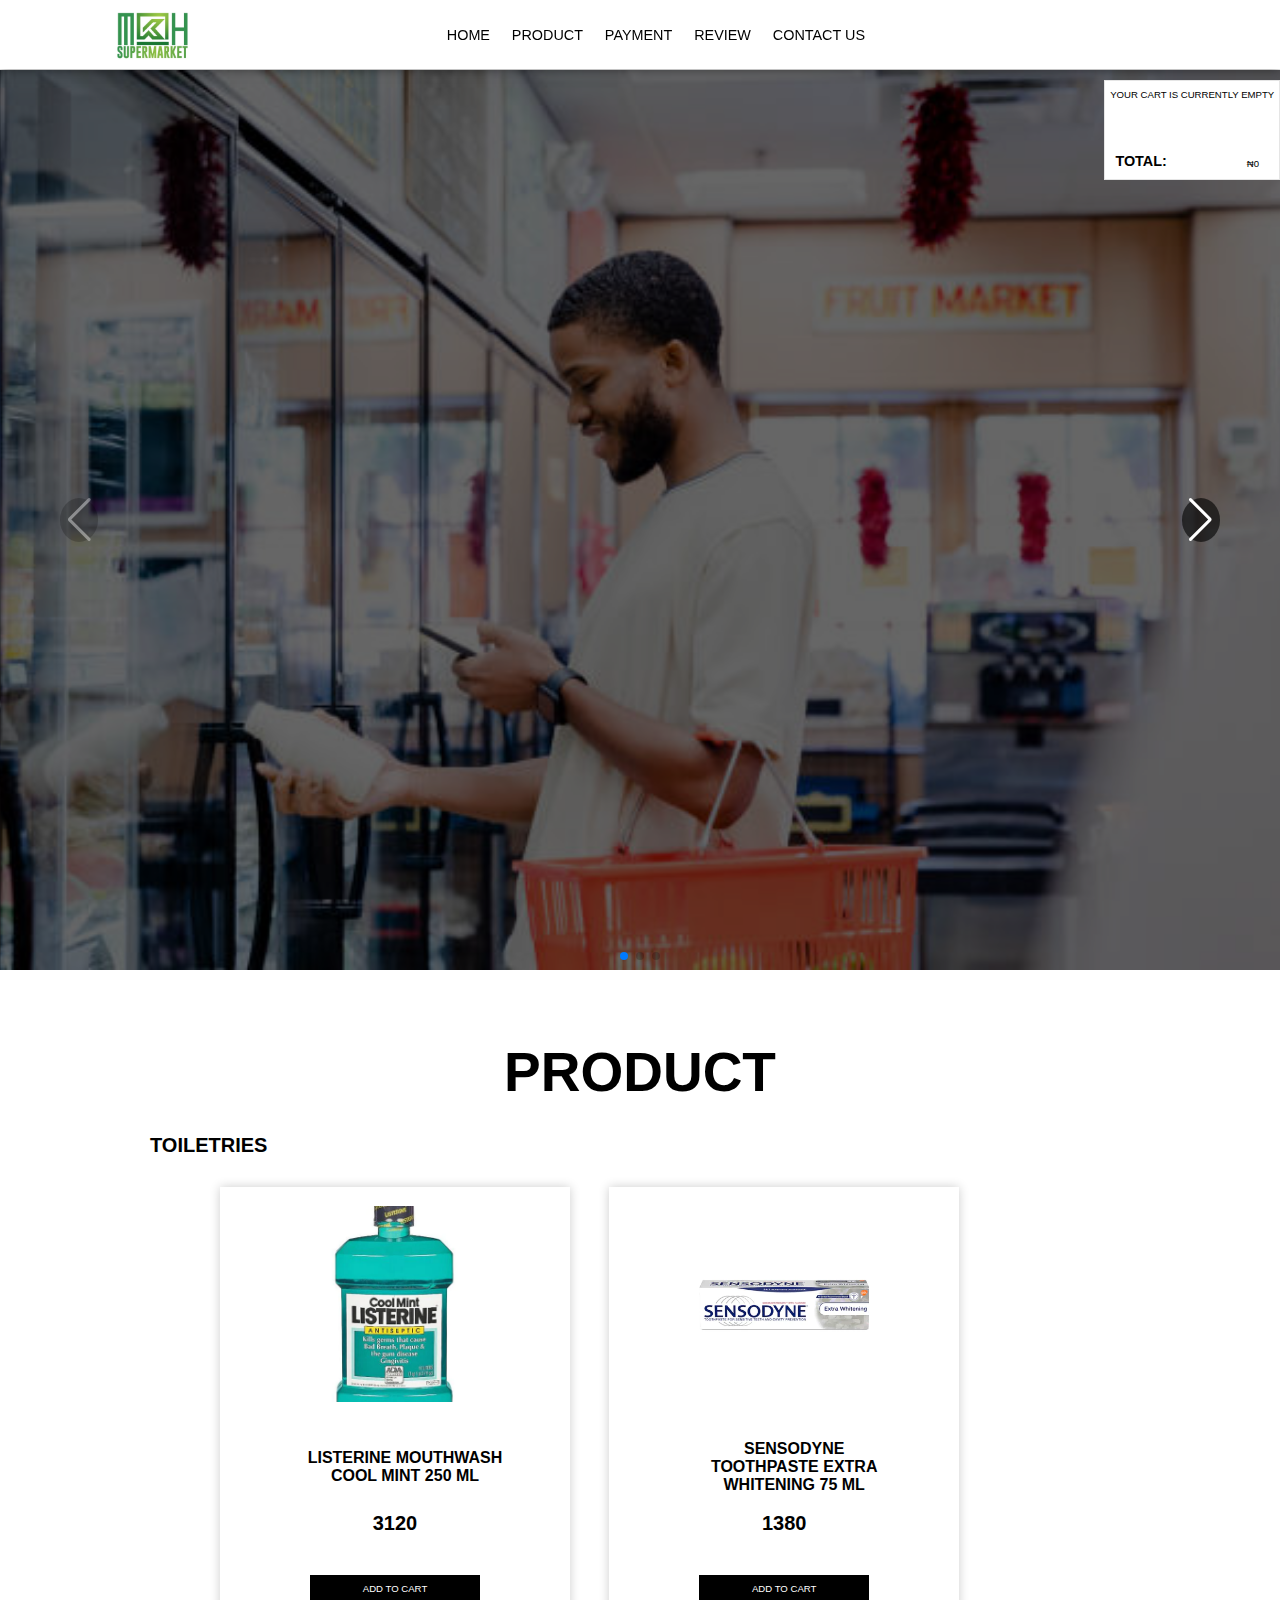
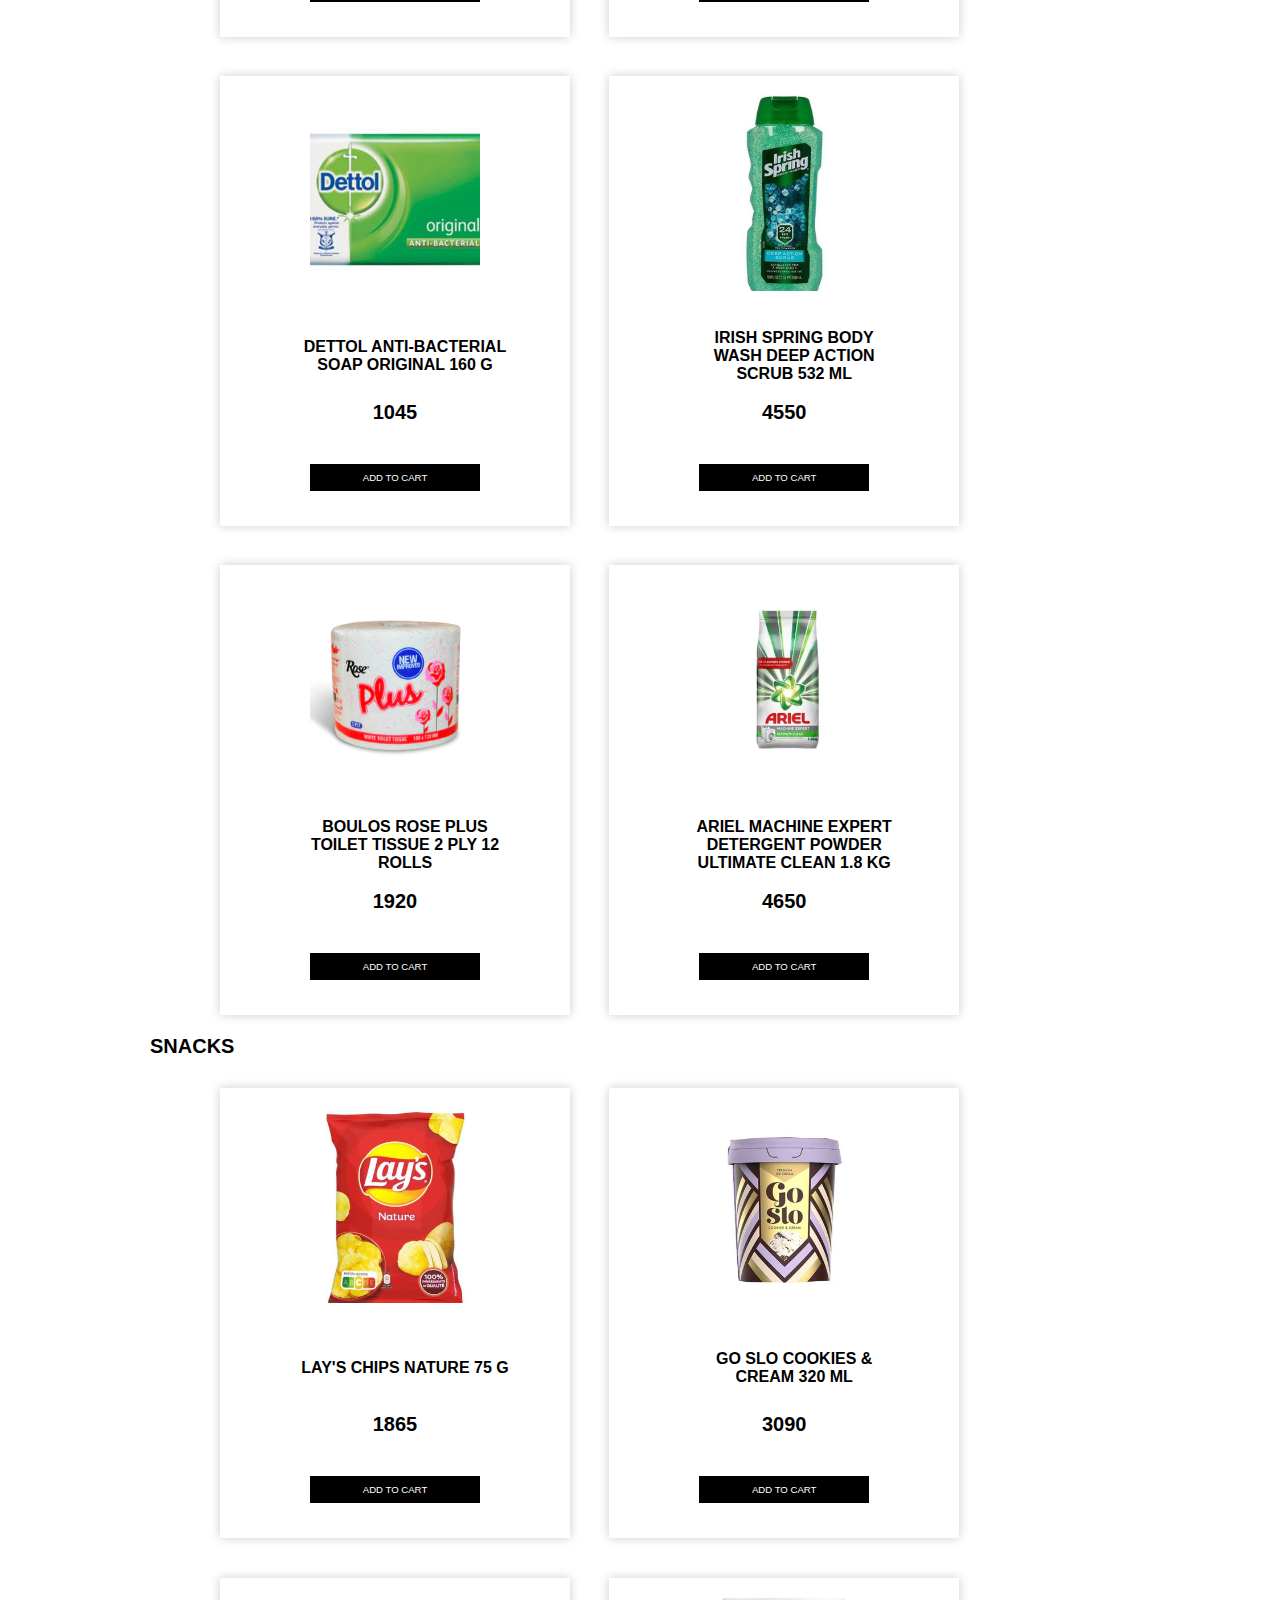
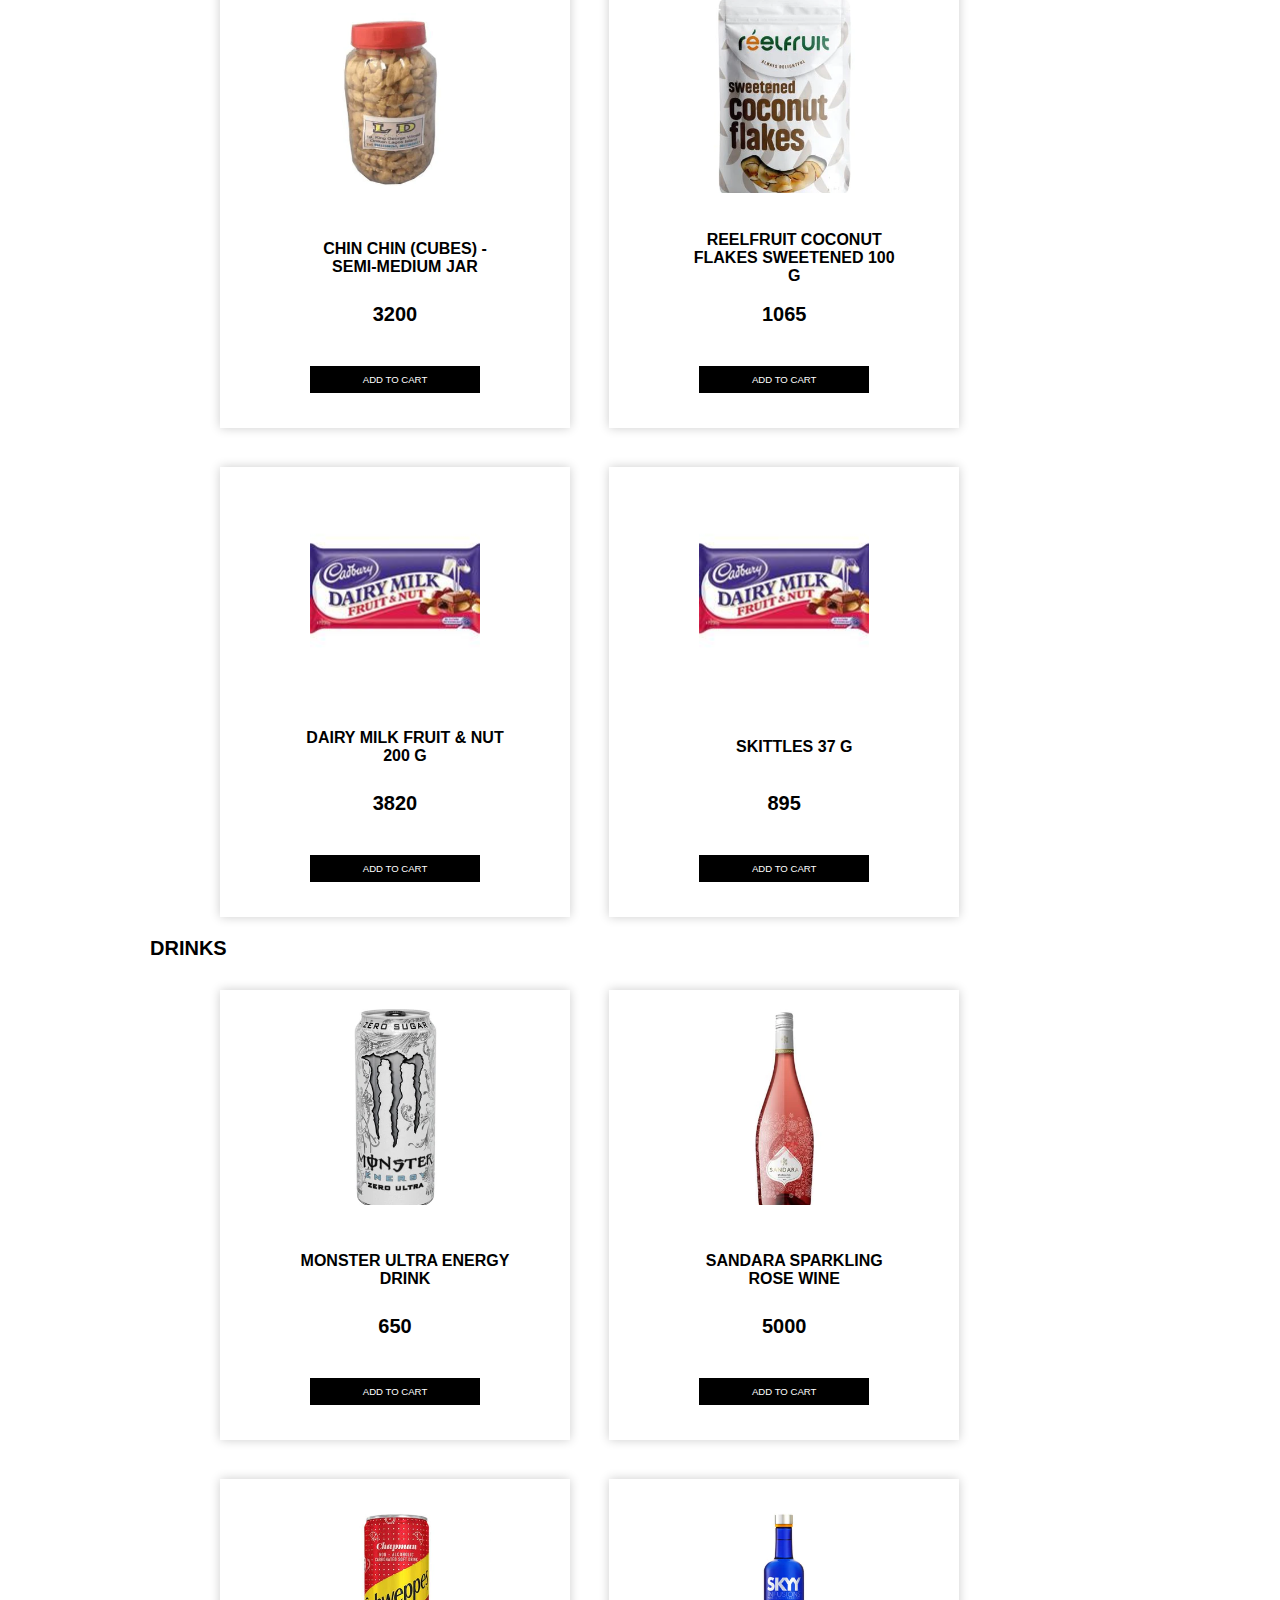
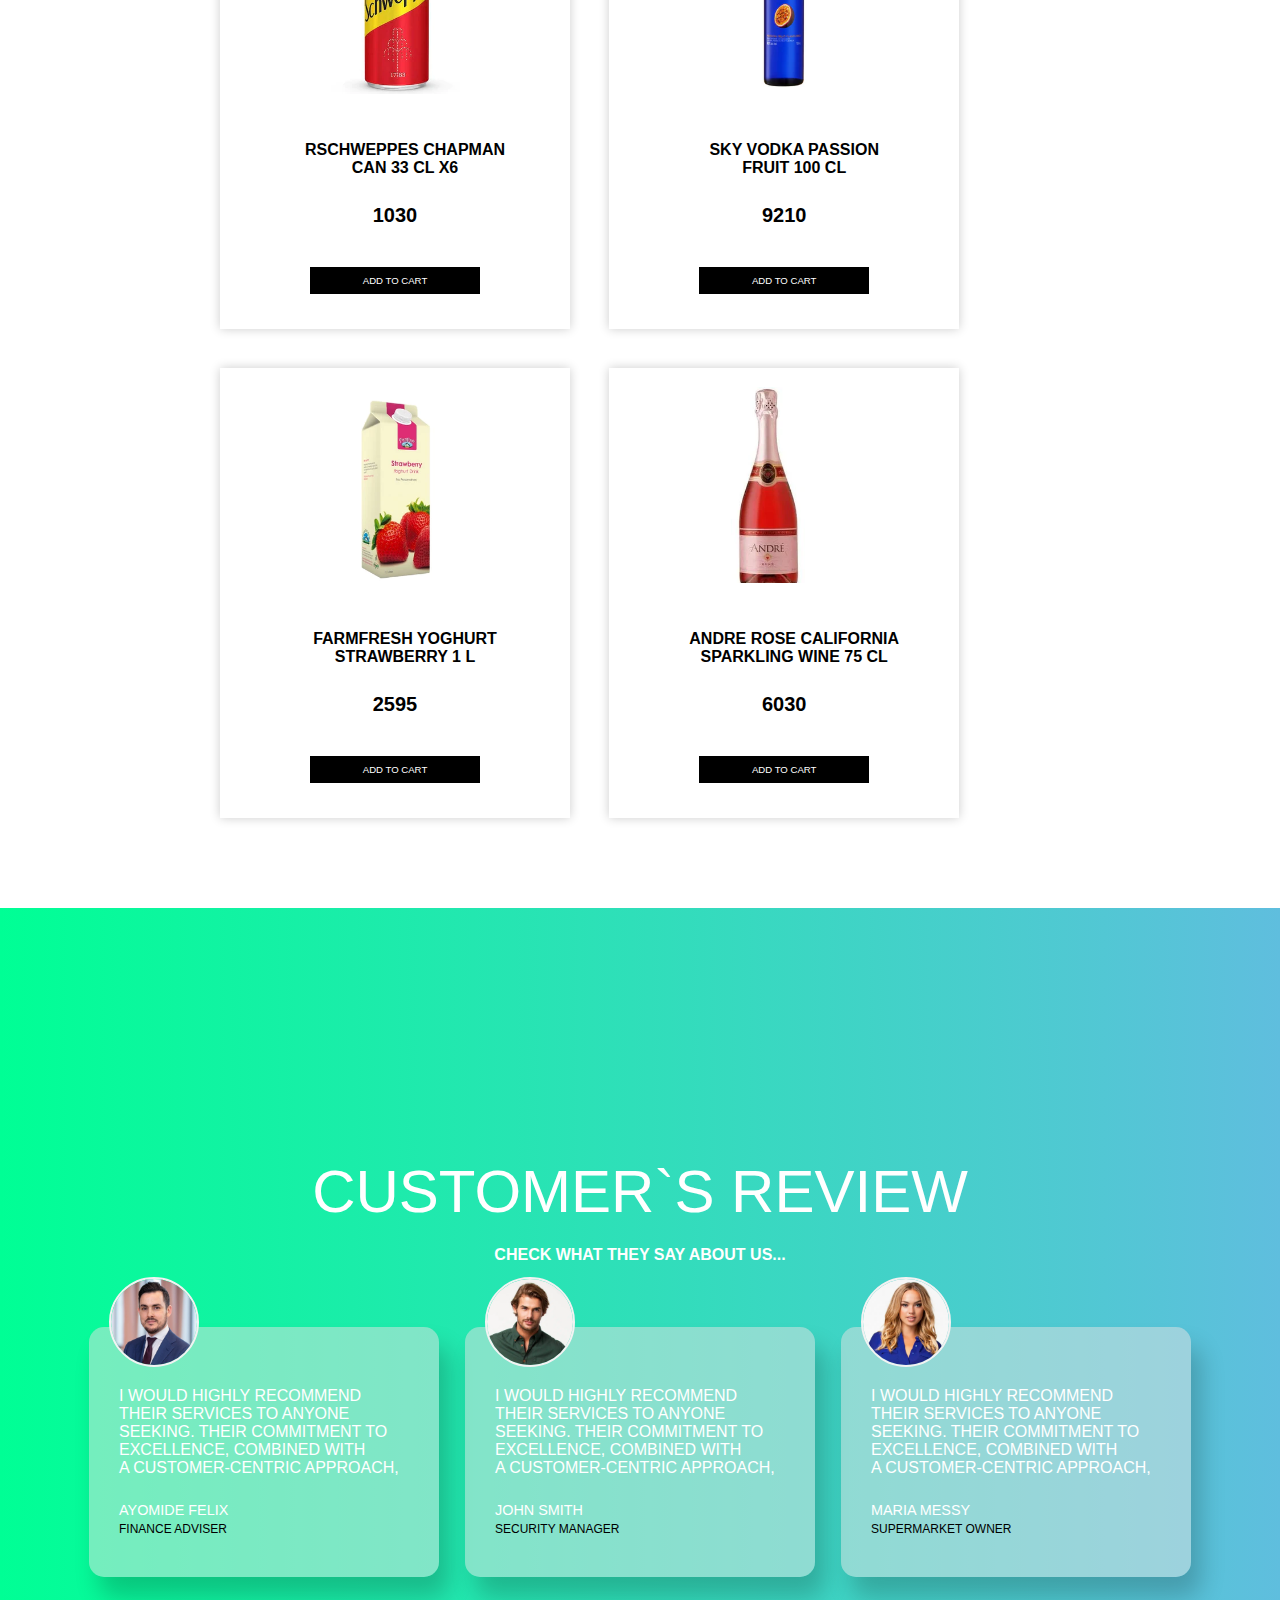
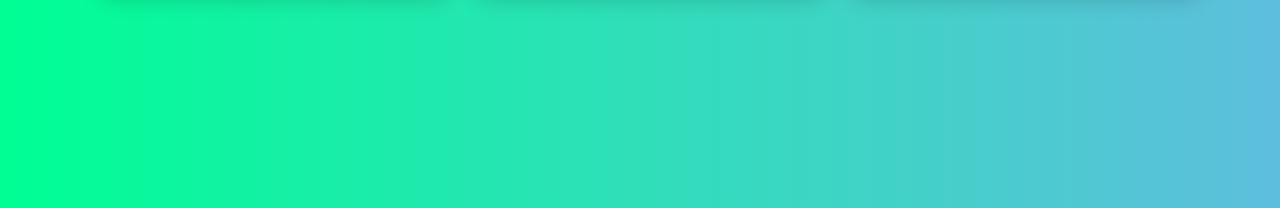
<file: index.html>
<!DOCTYPE html>
<html lang="en">
<head>
    <meta charset="UTF-8">
    <meta name="viewport" content="width=device-width, initial-scale=1.0">
    <link rel="stylesheet" href="https://cdnjs.cloudflare.com/ajax/libs/font-awesome/6.4.0/css/all.min.css" integrity="sha512-iecdLmaskl7CVkqkXNQ/ZH/XLlvWZOJyj7Yy7tcenmpD1ypASozpmT/E0iPtmFIB46ZmdtAc9eNBvH0H/ZpiBw==" crossorigin="anonymous" referrerpolicy="no-referrer"/>
    <link
  rel="stylesheet"
  href="https://cdn.jsdelivr.net/npm/swiper@11/swiper-bundle.min.css"
/>
<link rel="icon" href="img/mkh7.PNG" type="img/png">
<link rel="stylesheet" href="style.css">


    <title>MKH SUPERMARKET</title>
</head>
<body>
    <header>
        <div id="menu-icon" class="fa fa-bars"></div>
        <img src="img/mkh7.PNG" width="75px" height="50px">
        <nav class="navbar">
            <a href="#index.html" class="active">Home</a>
            <a href="#product">product</a>
            <a href="#payment.html">payment</a>
            <a href="#review">review</a>
            <a href="#contact">Contact Us</a>
        </nav>
        <div class="icons">
            <i class="fa fa-search"></i>
            <i id="cart-icon" class="fa fa-shopping-cart"></i>
           <a href="http://127.0.0.1:5500/login.html"><i class="fa-solid fa-user"></i></a>
        </div>
        <div id="cart-container" class="cart-container" hidden >
            <div class="cart" id="cart"></div>
            <div class="cart-total">
               <h2>TOTAL:</h2>
               <p id="cart-total" class="cart-total">₦0</p> 
            </div>
        </div>
    </header>
    <main>
        <div class="container mySwiper">
            <div class="content swiper-wrapper">
                <div class="slides swiper-slide">
                    <img src="img/img4.jpg" alt="">
                    <div class="img-overlay">
                        <!-- <p>how to become a</p>
                        <h2>front end developer</h2>
                        <h3>from scratch</h3>
                        <a href="">More details</a> -->
                    </div>
                </div>
                <div class="slides swiper-slide">
                    <img src="img/supermarket.avif" alt="">
                    <div class="img-overlay">
                        <!-- <p>how to become a</p>
                        <h2>back end developer</h2>
                        <h3>from scratch</h3>
                        <a href="">More details</a> -->
                    </div>
                </div>
                <div class="slides swiper-slide">
                    <img src="img/img4.jpg" alt="">
                    <div class="img-overlay">
                        <!-- <p>how to become a</p>
                        <h2>Digital developer</h2>
                        <h3>from scratch</h3>
                        <a href="">More details</a> -->
                    </div>
                </div>
            </div>
            <div class="swiper-button-next btn"></div>
            <div class="swiper-button-prev btn"></div>
            <div class="swiper-scrollbar btn"></div>
            <div class="swiper-pagination"></div>   
        </div>
    </main>
    <section class="product" id="product">
        <h1>product</h1>
        <!-- <div class="category">
            <h2 class="text">drinks</h2>
            <div class="product_box">
                <div class="product_card">
                    <div class="product_img">
                        <img src="img/chapman.webp" alt="">
                    </div>
                    <div class="small_card">
                        <i class="fa fa-heart" aria-hidden="true"></i>
                    </div>
                    <div class="product_info">
                        <h2>RSchweppes Chapman Can 33 cl x6</h2>
                        <h3>₦1,030.00</h3>
                    </div>
                    <div class="product_icon">
                        <i class="fa fa-star" aria-hidden="true"></i>
                        <i class="fa fa-star" aria-hidden="true"></i>
                        <i class="fa fa-star" aria-hidden="true"></i>
                        <i class="fa fa-star" aria-hidden="true"></i>
                        <i class="fa-solid fa-star-half-stroke"></i>
                    </div>
                    <a href="#" class="product_btn">Order Now</a>

                </div>
                <div class="product_card">
                    <div class="product_img">
                        <img src="img/sky.webp" alt="">
                    </div>
                    <div class="small_card">
                        <i class="fa fa-heart" aria-hidden="true"></i>
                    </div>
                    <div class="product_info">
                        <h2>Skyy Vodka Passion Fruit 100 cl</h2>
                        <h3>₦9,210.00</h3>
                    </div>
                    <div class="product_icon">
                        <i class="fa fa-star" aria-hidden="true"></i>
                        <i class="fa fa-star" aria-hidden="true"></i>
                        <i class="fa fa-star" aria-hidden="true"></i>
                        <i class="fa fa-star" aria-hidden="true"></i>
                        <i class="fa-solid fa-star-half-stroke"></i>
                    </div>
                    <a href="#" class="product_btn">Order Now</a>

                </div>
                <div class="product_card">
                    <div class="product_img">
                        <img src="img/drink3.webp" alt="">
                    </div>
                    <div class="small_card">
                        <i class="fa fa-heart" aria-hidden="true"></i>
                    </div>
                    <div class="product_info">
                        <h2>Farmfresh Yoghurt Strawberry 1 L
                            </h2>
                        <h3>₦2,595.00</h3>
                    </div>
                    <div class="product_icon">
                        <i class="fa fa-star" aria-hidden="true"></i>
                        <i class="fa fa-star" aria-hidden="true"></i>
                        <i class="fa fa-star" aria-hidden="true"></i>
                        <i class="fa fa-star" aria-hidden="true"></i>
                        <i class="fa-solid fa-star-half-stroke"></i>
                    </div>
                    <a href="#" class="product_btn">Order Now</a>

                </div>
                <div class="product_card">
                    <div class="product_img">
                        <img src="img/monster.webp" alt="">
                    </div>
                    <div class="small_card">
                        <i class="fa fa-heart" aria-hidden="true"></i>
                    </div>
                    <div class="product_info">
                        <h2>Monster Ultra Energy Drink Zero Sugar 44 cl</h2>
                        <h3>₦615.00</h3>
                    </div>
                    <div class="product_icon">
                        <i class="fa fa-star" aria-hidden="true"></i>
                        <i class="fa fa-star" aria-hidden="true"></i>
                        <i class="fa fa-star" aria-hidden="true"></i>
                        <i class="fa fa-star" aria-hidden="true"></i>
                        <i class="fa-solid fa-star-half-stroke"></i>
                    </div>
                    <a href="#" class="product_btn">Order Now</a>

                </div>
                <div class="product_card">
                    <div class="product_img">
                        <img src="img/drink6.webp" alt="">
                    </div>
                    <div class="small_card">
                        <i class="fa fa-heart" aria-hidden="true"></i>
                    </div>
                    <div class="product_info">
                        <h2>Sandara Sparkling Rose Wine 75 cl</h2>
                        <h3>₦2,700.00</h3>
                    </div>
                    <div class="product_icon">
                        <i class="fa fa-star" aria-hidden="true"></i>
                        <i class="fa fa-star" aria-hidden="true"></i>
                        <i class="fa fa-star" aria-hidden="true"></i>
                        <i class="fa fa-star" aria-hidden="true"></i>
                        <i class="fa-solid fa-star-half-stroke"></i>
                    </div>
                    <a href="#" class="product_btn">Order Now</a>

                </div>
                <div class="product_card">
                    <div class="product_img">
                        <img src="img/drink7.webp" alt="">
                    </div>
                    <div class="small_card">
                        <i class="fa fa-heart" aria-hidden="true"></i>
                    </div>
                    <div class="product_info">
                        <h2>Andre Rose California Sparkling Wine 75 cl</h2>
                        <h3>₦6,030.00</h3>
                    </div>
                    <div class="product_icon">
                        <i class="fa fa-star" aria-hidden="true"></i>
                        <i class="fa fa-star" aria-hidden="true"></i>
                        <i class="fa fa-star" aria-hidden="true"></i>
                        <i class="fa fa-star" aria-hidden="true"></i>
                        <i class="fa-solid fa-star-half-stroke"></i>
                    </div>
                    <a href="#" class="product_btn">Order Now</a>

                </div>
            </div>
        </div>
        <div class="category">
            <h2 class="text">toiletries</h2>
            <div class="product_box">
                <div class="product_card">
                    <div class="product_img">
                        <img src="img/dettol.webp" alt="">
                    </div>
                    <div class="small_card">
                        <i class="fa fa-heart" aria-hidden="true"></i>
                    </div>
                    <div class="product_info">
                        <h2>Dettol Anti-Bacterial Soap Original 160 g</h2>
                        <h3>₦1,045.00</h3>
                    </div>
                    <div class="product_icon">
                        <i class="fa fa-star" aria-hidden="true"></i>
                        <i class="fa fa-star" aria-hidden="true"></i>
                        <i class="fa fa-star" aria-hidden="true"></i>
                        <i class="fa fa-star" aria-hidden="true"></i>
                        <i class="fa-solid fa-star-half-stroke"></i>
                    </div>
                    <a href="#" class="product_btn">Order Now</a>
    
                </div>
                <div class="product_card">
                    <div class="product_img">
                        <img src="img/mouthwash.webp" alt="">
                    </div>
                    <div class="small_card">
                        <i class="fa fa-heart" aria-hidden="true"></i>
                    </div>
                    <div class="product_info">
                        <h2>Listerine Mouthwash Cool Mint 250 ml</h2>
                        <h3>₦3,120.00</h3>
                    </div>
                    <div class="product_icon">
                        <i class="fa fa-star" aria-hidden="true"></i>
                        <i class="fa fa-star" aria-hidden="true"></i>
                        <i class="fa fa-star" aria-hidden="true"></i>
                        <i class="fa fa-star" aria-hidden="true"></i>
                        <i class="fa-solid fa-star-half-stroke"></i>
                    </div>
                    <a href="#" class="product_btn">Order Now</a>
    
                </div>
                <div class="product_card">
                    <div class="product_img">
                        <img src="img/paste.webp" alt="">
                    </div>
                    <div class="small_card">
                        <i class="fa fa-heart" aria-hidden="true"></i>
                    </div>
                    <div class="product_info">
                        <h2>Sensodyne Toothpaste Extra Whitening 75 ml </h2>
                        <h3> ₦1,380.00</h3>
                    </div>
                    <div class="product_icon">
                        <i class="fa fa-star" aria-hidden="true"></i>
                        <i class="fa fa-star" aria-hidden="true"></i>
                        <i class="fa fa-star" aria-hidden="true"></i>
                        <i class="fa fa-star" aria-hidden="true"></i>
                        <i class="fa-solid fa-star-half-stroke"></i>
                    </div>
                    <a href="#" class="product_btn">Order Now</a>
    
                </div>
                <div class="product_card">
                    <div class="product_img">
                        <img src="img/gel.webp" alt="">
                    </div>
                    <div class="small_card">
                        <i class="fa fa-heart" aria-hidden="true"></i>
                    </div>
                    <div class="product_info">
                        <h2>Irish Spring Body Wash Deep Action Scrub 532 ml</h2>
                        <h3>₦4,550.00</h3>
                    </div>
                    <div class="product_icon">
                        <i class="fa fa-star" aria-hidden="true"></i>
                        <i class="fa fa-star" aria-hidden="true"></i>
                        <i class="fa fa-star" aria-hidden="true"></i>
                        <i class="fa fa-star" aria-hidden="true"></i>
                        <i class="fa-solid fa-star-half-stroke"></i>
                    </div>
                    <a href="#" class="product_btn">Order Now</a>
    
                </div>
                <div class="product_card">
                    <div class="product_img">
                        <img src="img/toliet.webp" alt="">
                    </div>
                    <div class="small_card">
                        <i class="fa fa-heart" aria-hidden="true"></i>
                    </div>
                    <div class="product_info">
                        <h2>Boulos Rose Plus Toilet Tissue 2 Ply 12 Rolls</h2>
                        <h3> ₦1,920.00</h3>
                    </div>
                    <div class="product_icon">
                        <i class="fa fa-star" aria-hidden="true"></i>
                        <i class="fa fa-star" aria-hidden="true"></i>
                        <i class="fa fa-star" aria-hidden="true"></i>
                        <i class="fa fa-star" aria-hidden="true"></i>
                        <i class="fa-solid fa-star-half-stroke"></i>
                    </div>
                    <a href="#" class="product_btn">Order Now</a>
    
                </div>
                <div class="product_card">
                    <div class="product_img">
                        <img src="img/ari.webp" width="50%" height="100vh" alt="">
                    </div>
                    <div class="small_card">
                        <i class="fa fa-heart" aria-hidden="true"></i>
                    </div>
                    <div class="product_info">
                        <h2>Ariel Machine Expert Detergent Powder Ultimate Clean 1.8 kg</h2>
                        <h3> ₦4,650.00</h3>
                    </div>
                    <div class="product_icon">
                        <i class="fa fa-star" aria-hidden="true"></i>
                        <i class="fa fa-star" aria-hidden="true"></i>
                        <i class="fa fa-star" aria-hidden="true"></i>
                        <i class="fa fa-star" aria-hidden="true"></i>
                        <i class="fa-solid fa-star-half-stroke"></i>
                    </div>
                    <a href="#" class="product_btn">Order Now</a>
    
                </div>
               
            </div>
        </div>
        <div class="category">
            <h2 class="text">snacks</h2>
            <div class="product_box">
                <div class="product_card">
                    <div class="product_img">
                        <img src="img/chin.webp" alt="">
                    </div>
                    <div class="small_card">
                        <i class="fa fa-heart" aria-hidden="true"></i>
                    </div>
                    <div class="product_info">
                        <h2>Chin Chin (Cubes) - Semi-Medium Jar</h2>
                        <h3>₦3,200.00</h3>
                    </div>
                    <div class="product_icon">
                        <i class="fa fa-star" aria-hidden="true"></i>
                        <i class="fa fa-star" aria-hidden="true"></i>
                        <i class="fa fa-star" aria-hidden="true"></i>
                        <i class="fa fa-star" aria-hidden="true"></i>
                        <i class="fa-solid fa-star-half-stroke"></i>
                    </div>
                    <a href="#" class="product_btn">Order Now</a>
    
                </div>
                <div class="product_card">
                    <div class="product_img">
                        <img src="img/coconut.webp"  alt="">
                    </div>
                    <div class="small_card">
                        <i class="fa fa-heart" aria-hidden="true"></i>
                    </div>
                    <div class="product_info">
                        <h2>Reelfruit Coconut Flakes Sweetened 100 g</h2>
                        <h3>₦1,065.00</h3>
                    </div>
                    <div class="product_icon">
                        <i class="fa fa-star" aria-hidden="true"></i>
                        <i class="fa fa-star" aria-hidden="true"></i>
                        <i class="fa fa-star" aria-hidden="true"></i>
                        <i class="fa fa-star" aria-hidden="true"></i>
                        <i class="fa-solid fa-star-half-stroke"></i>
                    </div>
                    <a href="#" class="product_btn">Order Now</a>
    
                </div>
                <div class="product_card">
                    <div class="product_img">
                        <img src="img/lay.webp" alt="">
                    </div>
                    <div class="small_card">
                        <i class="fa fa-heart" aria-hidden="true"></i>
                    </div>
                    <div class="product_info">
                        <h2>Lay's Chips Nature 75 g</h2>
                        <h3>₦1,865.00</h3>
                    </div>
                    <div class="product_icon">
                        <i class="fa fa-star" aria-hidden="true"></i>
                        <i class="fa fa-star" aria-hidden="true"></i>
                        <i class="fa fa-star" aria-hidden="true"></i>
                        <i class="fa fa-star" aria-hidden="true"></i>
                        <i class="fa-solid fa-star-half-stroke"></i>
                    </div>
                    <a href="#" class="product_btn">Order Now</a>
    
                </div>
                <div class="product_card">
                    <div class="product_img">
                        <img src="img/ice.webp" alt="">
                    </div>
                    <div class="small_card">
                        <i class="fa fa-heart" aria-hidden="true"></i>
                    </div>
                    <div class="product_info">
                        <h2>Go Slo Cookies & Cream 320 ml</h2>
                        <h3>₦3,090.00</h3>
                    </div>
                    <div class="product_icon">
                        <i class="fa fa-star" aria-hidden="true"></i>
                        <i class="fa fa-star" aria-hidden="true"></i>
                        <i class="fa fa-star" aria-hidden="true"></i>
                        <i class="fa fa-star" aria-hidden="true"></i>
                        <i class="fa-solid fa-star-half-stroke"></i>
                    </div>
                    <a href="#" class="product_btn">Order Now</a>
    
                </div>
                <div class="product_card">
                    <div class="product_img">
                        <img src="img/chocolate.jpg" alt="">
                    </div>
                    <div class="small_card">
                        <i class="fa fa-heart" aria-hidden="true"></i>
                    </div>
                    <div class="product_info">
                        <h2>Dairy Milk Fruit & Nut 200 g</h2>
                        <h3>₦3,820.00</h3>
                    </div>
                    <div class="product_icon">
                        <i class="fa fa-star" aria-hidden="true"></i>
                        <i class="fa fa-star" aria-hidden="true"></i>
                        <i class="fa fa-star" aria-hidden="true"></i>
                        <i class="fa fa-star" aria-hidden="true"></i>
                        <i class="fa-solid fa-star-half-stroke"></i>
                    </div>
                    <a href="#" class="product_btn">Order Now</a>
    
                </div>
                <div class="product_card">
                    <div class="product_img">
                        <img src="img/skitt.avif" alt="">
                    </div>
                    <div class="small_card">
                        <i class="fa fa-heart" aria-hidden="true"></i>
                    </div>
                    <div class="product_info">
                        <h2>Skittles 37 g</h2>
                        <h3>₦895.00</h3>
                    </div>
                    <div class="product_icon">
                        <i class="fa fa-star" aria-hidden="true"></i>
                        <i class="fa fa-star" aria-hidden="true"></i>
                        <i class="fa fa-star" aria-hidden="true"></i>
                        <i class="fa fa-star" aria-hidden="true"></i>
                        <i class="fa-solid fa-star-half-stroke"></i>
                    </div>
                    <a href="#" class="product_btn">Order Now</a>
    
                </div>
               
            </div>
        </div> -->
    </section>
    <div class="review">
        <h1>Customer`s review</h1>
        <h5>check what they say about us...</h5>
        <div class="review_box" id="review">
            <div class="profile">
                <img src="img/perdx.jpg" alt="">
                <p>I would highly recommend their Services to anyone seeking. Their commitment to excellence, combined with <br>a customer-centric approach,</p>
                <h2>ayomide felix</h2>
                <h4>Finance adviser</h4>
                <i class="fa fa-quote-left"></i>

            </div>
            <div class="profile">
                <img src="img/person4-.webp" alt="">
                <p>I would highly recommend their Services to anyone seeking. Their commitment to excellence, combined with<br> a customer-centric approach,</p>
                <h2>john smith</h2>
                <h4>security manager</h4>
                <i class="fa fa-quote-left"></i>

            </div>
            <div class="profile">
                <img src="img/person10.webp" alt="">
                <p>I would highly recommend their Services to anyone seeking. Their commitment to excellence, combined with <br> a customer-centric approach,</p>
                <h2>maria messy</h2>
                <h4>supermarket owner</h4>
                <i class="fa fa-quote-left"></i>

            </div>

        </div>
    </div>






      <!---Scroll Top-->
      <a href="#" class="scroll">
        <i class='bx bx-up-arrow-alt'></i>
    </a>
    <script src="https://cdn.jsdelivr.net/npm/swiper@11/swiper-bundle.min.js"></script>
    <script src="slides.js"></script>
    <script src="script.js"></script>
</body>
</html>
</file>
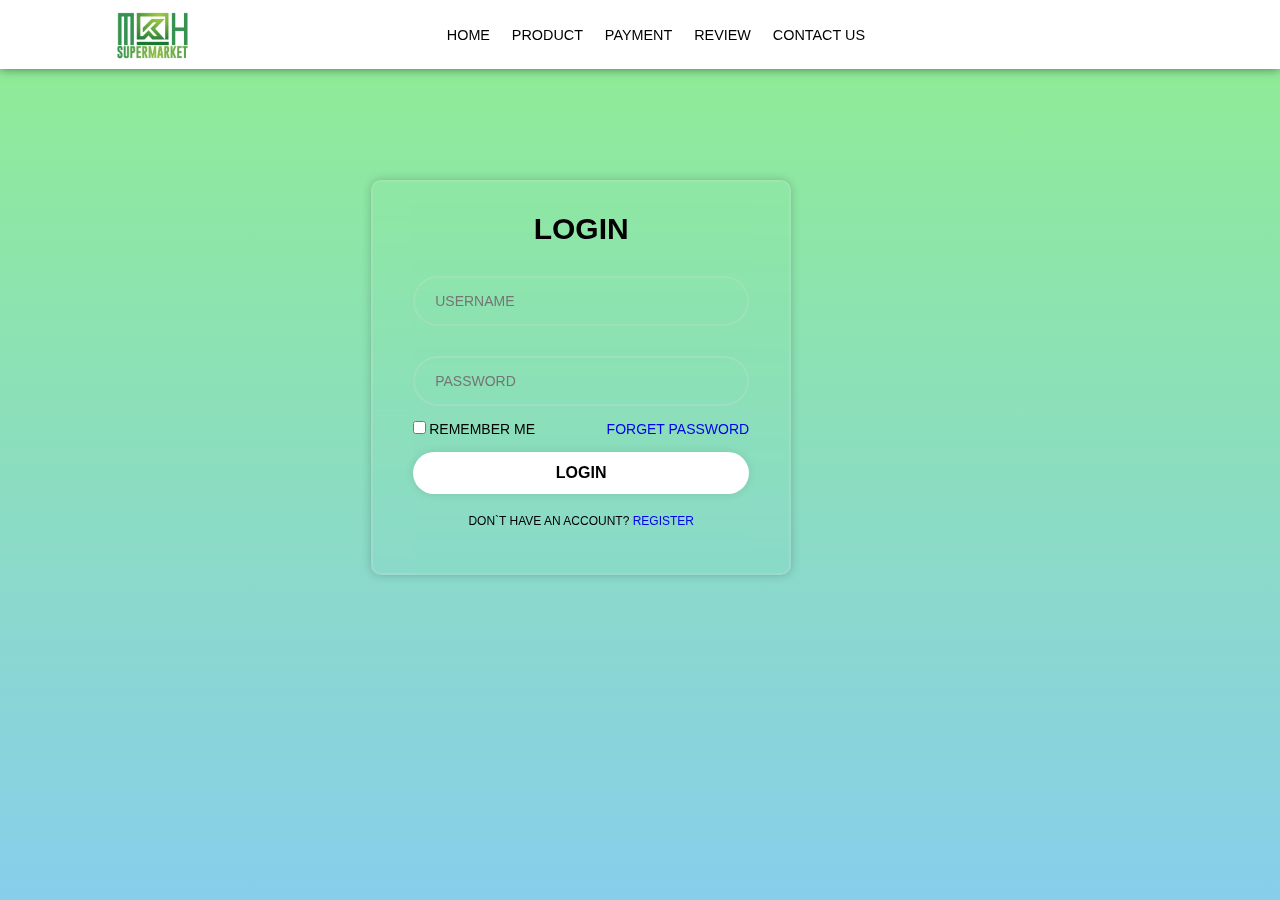
<file: login.html>
<!DOCTYPE html>
<html lang="en">
<head>
    <meta charset="UTF-8">
    <meta name="viewport" content="width=device-width, initial-scale=1.0">
    <link rel="stylesheet" href="https://cdnjs.cloudflare.com/ajax/libs/font-awesome/6.4.0/css/all.min.css" integrity="sha512-iecdLmaskl7CVkqkXNQ/ZH/XLlvWZOJyj7Yy7tcenmpD1ypASozpmT/E0iPtmFIB46ZmdtAc9eNBvH0H/ZpiBw==" crossorigin="anonymous" referrerpolicy="no-referrer"/>
    <link rel="stylesheet" href="style.css">
    <link rel="icon" href="img/mkh7.PNG" type="img/png">
    <title>MKH SUPERMARKET</title>
</head>
<body>
    <header>
        <div id="menu-icon" class="fa fa-bars"></div>
        <img src="img/mkh7.PNG" width="75px" height="50px">
        <nav class="navbar">
            <a href="http://127.0.0.1:5500/index.html" class="active">Home</a>
            <a href="#Shop">product</a>
            <a href="#contact">payment</a>
            <a href="#contact">review</a>
            <a href="#contact">Contact Us</a>
        </nav>
        <div class="icons">
            <i class="fa fa-search"></i>
            <i class="fa fa-shopping-cart"></i>
            <a href="index.html"></a><i class="fa-solid fa-user"></i>
        </div>
    </header>
    <main class="login">
        <div class="wrapper">
            <form action="">
                <h1>Login</h1>
                <div class="input-box">
                    <input type="text" placeholder="username" required>
                    <i class="fa-solid fa-user"></i>
                </div>
                <div class="input-box">
                    <input type="password" placeholder="password" required>
                    <i class="fa-solid fa-lock"></i>
                </div>
                <div class="remember-forgot">
                    <label><input type="checkbox">Remember Me</label>
                    <a href="#">Forget password</a>
                    
                </div>
                <button class="btn" type="submit">Login </button>
                <div class="register-link">
                    <p>don`t have an account? <a href="#">Register</a>
                    </p>
                   
                </div>
                
            </form>
    
        </div>
    </main>
    

</body>
</html>
<script src="script.js"></script>



<!-- 



<header>
    <div id="menu-icon" class="fa fa-bars"></div>
    <img src="img/mkh7.PNG" width="75px" height="50px">
    <nav class="navbar">
        <a href="http://127.0.0.1:5500/index.html" class="active">Home</a>
        <a href="#Shop">product</a>
        <a href="#">payment</a>
        <a href="#contact">review</a>
        <a href="#contact">Contact Us</a>
    </nav>
    <div class="icons">
        <i class="fa fa-search"></i>
        <i class="fa fa-shopping-cart"></i>
        <a href="index.html"></a><i class="fa-solid fa-user"></i>
    </div>
</header>
<div class="container">
    <div class="left">
        <p>
            payment method
        </p>
        <hr>
        <div class="methods">
            <div onclick="doFun()" id="tcolorA" style="color: greenyellow;">
                <i class="fa-solid fa-credit-card"></i>

            </div>
        </div>
    </div>
</div> -->
</file>
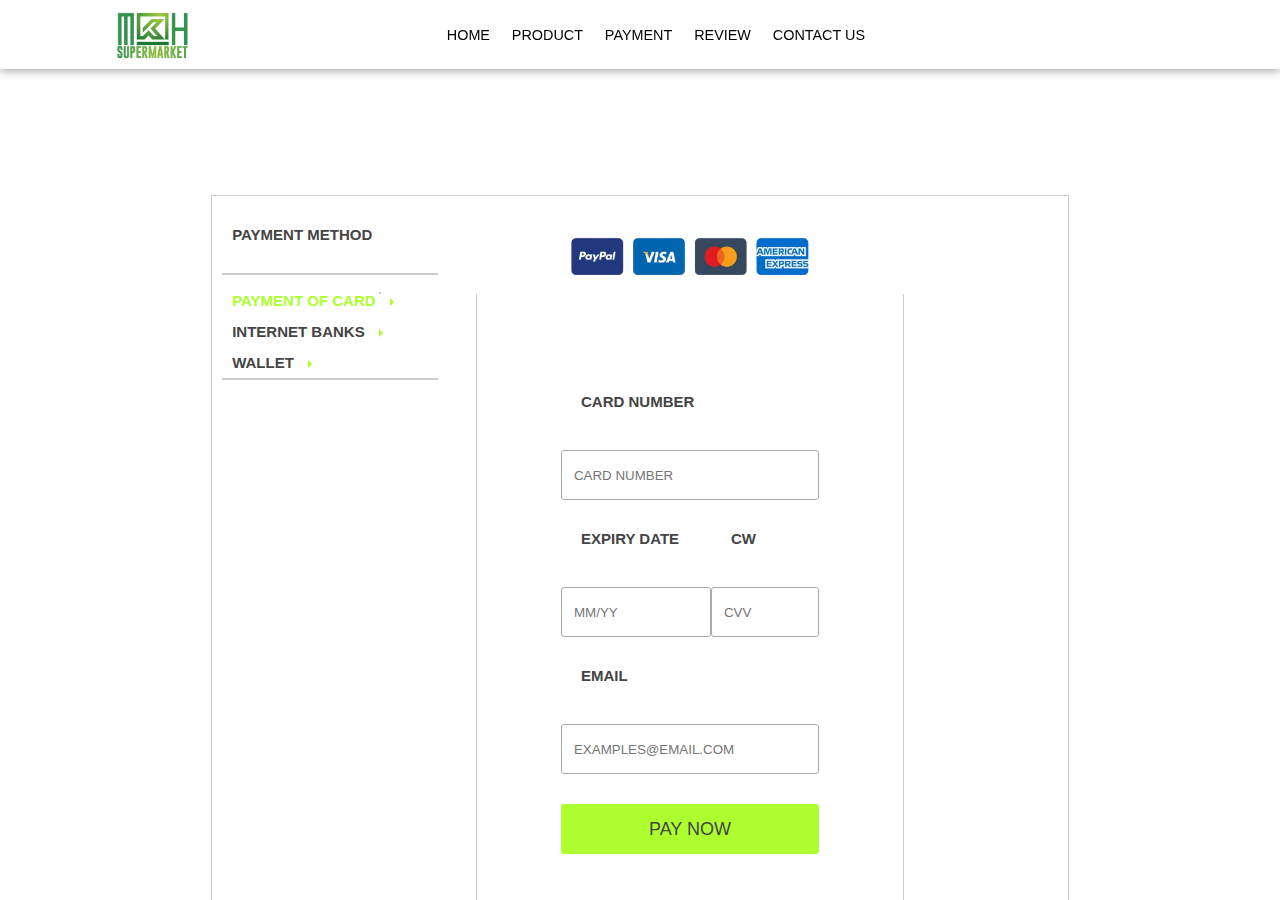
<file: payment.html>
<!DOCTYPE html>
<html lang="en">
<head>
    <meta charset="UTF-8">
    <meta name="viewport" content="width=device-width, initial-scale=1.0">
    <link rel="stylesheet" href="https://cdnjs.cloudflare.com/ajax/libs/font-awesome/6.4.0/css/all.min.css" integrity="sha512-iecdLmaskl7CVkqkXNQ/ZH/XLlvWZOJyj7Yy7tcenmpD1ypASozpmT/E0iPtmFIB46ZmdtAc9eNBvH0H/ZpiBw==" crossorigin="anonymous" referrerpolicy="no-referrer"/>
    <link rel="stylesheet" href="style.css">
    <link rel="stylesheet" href="payment.css">
    <link rel="icon" href="img/mkh7.PNG" type="img/png">
    <title>MKH SUPERMARKET</title>
</head>
<!-- <style>
    .left{
        position: relative;
        top: 200px;
    }   
</style> -->
<body>
    <header>
        <div id="menu-icon" class="fa fa-bars"></div>
        <img src="img/mkh7.PNG" width="75px" height="50px">
        <nav class="navbar">
            <a href="http://127.0.0.1:5500/index.html" class="active">Home</a>
            <a href="#Shop">product</a>
            <a href="http://127.0.0.1:5500/payment.html ">payment</a>
            <a href="#contact">review</a>
            <a href="#contact">Contact Us</a>
        </nav>
        <div class="icons">
            <i class="fa fa-search"></i>
            <i class="fa fa-shopping-cart"></i>
            <a href="index.html"></a><i class="fa-solid fa-user"></i>
        </div>
    </header>
    <div class="container">
        <div class="left">
            <p>
                payment method
            </p>
            <hr>
            <div class="methods">
                <div onclick="doFun()" id="tcolorA" style="color: greenyellow;">
                    <i class="fa-solid fa-credit-card"></i>
                    payment of card
                </div>
                <div onclick="doFunA()" id="tcolorB"><i class="fa-solid fa-building-columns"></i>
                    internet banks
                </div>
                <div onclick="doFunB()" id="tcolorC"><i class="fa-solid fa-wallet"></i>
                    wallet
                </div>
                <hr>
            </div>
            <div class="center">
                <a href="#">
                    <img src="img/cardvisa-removebg-preview.png" alt="" width="250px" height="auto">
                </a>
                <hr>
                <div class="card_details">
                    <form action="#">
                        <p>card number</p>
                        <div class="c-number" id="c-number">
                            <input id="number" class="cc-number" placeholder="Card number" maxlength="19" required>
                            <i class="fa-solid fa-credit-card"></i>
                        </div>
                        <div class="c-details">
                            <div>
                                <p>Expiry date</p>
                                <input id="e-date" class="cc-exp" placeholder="MM/YY" required maxlength="5" required>
                            </div>
                            <div>
                                <p>CW</p>
                                <div class="cvv-box" id="cvv-box">
                                    <input id="cvv" class="cc-cvv" placeholder="CVV" required maxlength="3" required>
                                    <i class="fa-solid fa-circle-question" title="3 digits on the back of your card"></i>
                                </div>
                            </div>
                        </div>
                        <div class="email">
                            <p>Email</p>
                            <input type="email" placeholder="examples@email.com" id="email" required>
                        </div>
                        <button>pay now</button>
                    </form>
                </div>
            </div>
           <!-- <div class="right">
                <p>order information</p>
                <hr>
                <div class="details">
                    <div style="font-weight: bold; padding: 3px 0;">order description</div>

                </div>
                <div style="padding: 3px 0;">
                    Test payment
                </div>
           </div> 
           <hr>
           <a href="#">
            <img src="img/cardvisa-removebg-preview.png" alt="" width="250px" height="auto">
        </a>
        </div>
    </div> -->
    <script src="script.js"></script>
</body>
</html>




<!-- 



<header>
    <div id="menu-icon" class="fa fa-bars"></div>
    <img src="img/mkh7.PNG" width="75px" height="50px">
    <nav class="navbar">
        <a href="http://127.0.0.1:5500/index.html" class="active">Home</a>
        <a href="#Shop">product</a>
        <a href="#">payment</a>
        <a href="#contact">review</a>
        <a href="#contact">Contact Us</a>
    </nav>
    <div class="icons">
        <i class="fa fa-search"></i>
        <i class="fa fa-shopping-cart"></i>
        <a href="index.html"></a><i class="fa-solid fa-user"></i>
    </div>
</header>
<div class="container">
    <div class="left">
        <p>
            payment method
        </p>
        <hr>
        <div class="methods">
            <div onclick="doFun()" id="tcolorA" style="color: greenyellow;">
                <i class="fa-solid fa-credit-card"></i>

            </div>
        </div>
    </div>
</div> -->
</file>
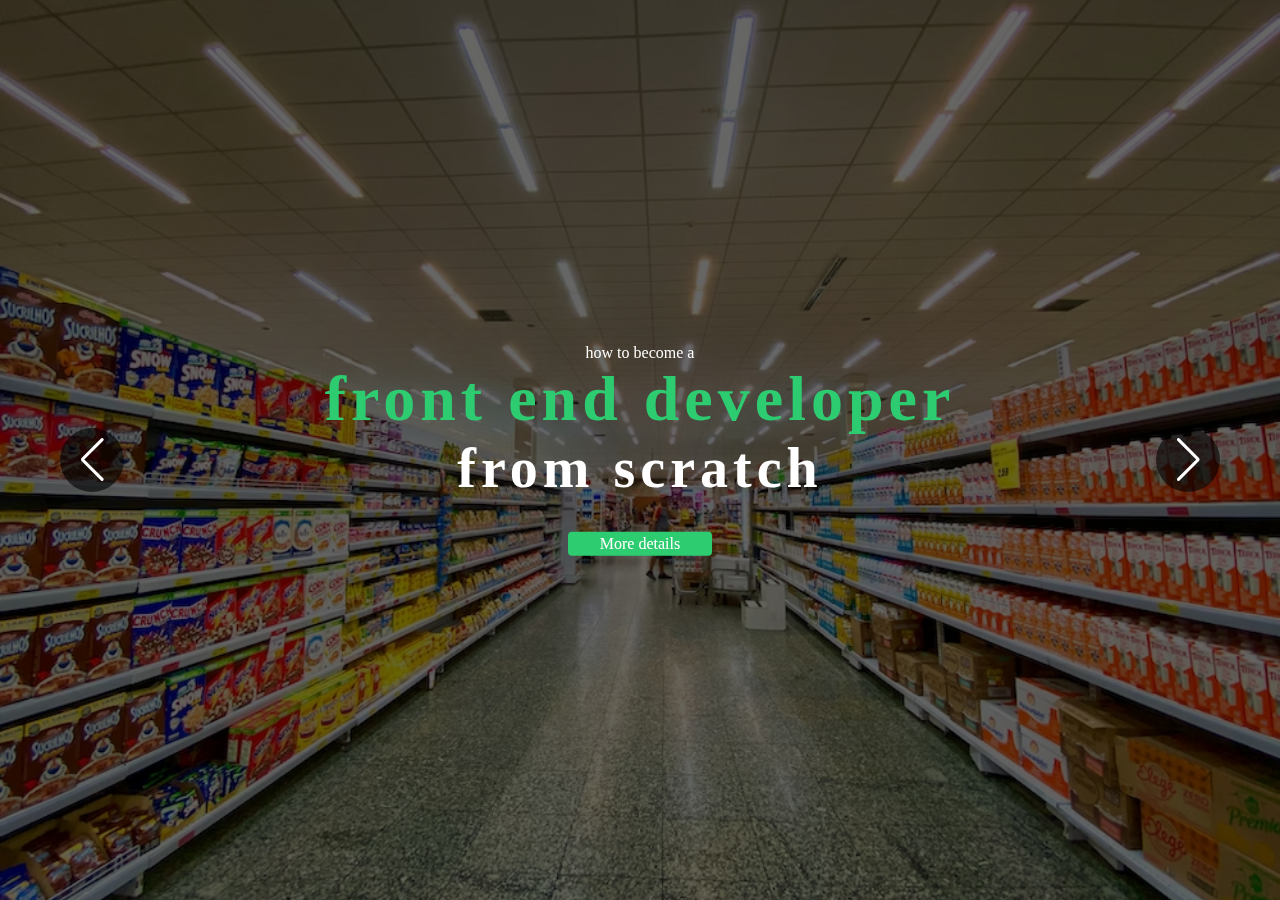
<file: slides.html>
<!DOCTYPE html>
<html lang="en">
<head>
    <meta charset="UTF-8">
    <meta name="viewport" content="width=device-width, initial-scale=1.0">
    <link rel="stylesheet" href="slides.css">
    <link
  rel="stylesheet"
  href="https://cdn.jsdelivr.net/npm/swiper@11/swiper-bundle.min.css"
/>

    <title>Document</title>
</head>
<body>
    <header>
        <div class="container mySwiper">
            <div class="content swiper-wrapper">
                <div class="slides swiper-slide">
                    <img src="img/supermarket2.avif" alt="">
                    <div class="img-overlay">
                        <p>how to become a</p>
                        <h2>front end developer</h2>
                        <h3>from scratch</h3>
                        <a href="">More details</a>
                    </div>
                </div>
                <div class="slides swiper-slide">
                    <img src="img/supermarket.avif" alt="">
                    <div class="img-overlay">
                        <p>how to become a</p>
                        <h2>back end developer</h2>
                        <h3>from scratch</h3>
                        <a href="">More details</a>
                    </div>
                </div>
                <div class="slides swiper-slide">
                    <img src="img/img4.jpg" alt="">
                    <div class="img-overlay">
                        <p>how to become a</p>
                        <h2>Digital developer</h2>
                        <h3>from scratch</h3>
                        <a href="">More details</a>
                    </div>
                </div>
            </div>
            <div class="swiper-button-next btn"></div>
            <div class="swiper-button-prev btn"></div>
            <div class="swiper-scrollbar btn"></div>
            <div class="swiper-pagination"></div>   
        </div>
      
    </header>
    <script src="https://cdn.jsdelivr.net/npm/swiper@11/swiper-bundle.min.js"></script>
    <script src="slides.js"></script>
</body>
</html>
</file>
<file: style.css>
* {
    font-family: sans-serif;
    margin: 0;
    padding: 0;
    text-decoration: none;
    box-sizing: border-box;
    outline: none;
    border: none;
    text-transform: uppercase;
}
html {
    scroll-behavior: smooth;
    scroll-padding-top: 6rem;
    font-size: 60%;
}
.body{
    position: relative;
}
header {
    position: fixed;
    top: 0;
    left: 0;
    right: 0;
    z-index: 100;
    background: #fff;
    padding: 1rem 9%;
    display: flex;
    justify-content: space-between;
    align-items: center;
    box-shadow: 0 0 10px rgba(0, 0, 0, 0.5);
}
header .navbar a {
    font-size: 1.5rem;
    color: #000;
    margin: 0 1rem;
}
header .navbar a:hover {
    color: #00ff95;
}
header .icons i {
    font-size: 2rem;
    cursor: pointer;
    color: #000;
    margin-left: 1.5rem;
}
header .icons i:hover {
    color: #00ff95;
}
main{
    /* position: relative; */
    padding-top: 70px;
}
#menu-icon {
    padding: 0.5rem 1rem;
    cursor: pointer;
    font-size: 2rem;
    color: #000;
    display: none;
}
/* Cart styles */
.cart-container{
    display: flex;
    flex-direction: column;
    justify-content: space-between;
    position: fixed;
    z-index: 10;
    top: 80px;  
    right: 0;
    min-height: 100px;
    max-height: 350px;
    max-width: 280px;
    background: rgba(255, 255, 255, 1);
    border: 0.1rem solid rgba(0, 0, 0, 0.1);
    overflow-y: scroll;
}
.cart {
    display: flex;
    flex-direction: column;
    padding: 0.8rem 0.5rem;
}
.cart .cart-item{
    display: flex;
    justify-content: center;
    align-items: center;
    gap: 0.5rem;
    border-bottom: 1px solid black;
}
.cart .cart-item img{
    width: 100px;
    height: auto;
}
.cart .cart-item .quantity{
    font-size: 1.1rem;
    font-weight: 8  00;
}
.cart-container .cart-total{
    padding: 5px 10px;
    display: flex;
    justify-content: space-between;
}
/* body {
    height: 100vh;
    /* background: linear-gradient(rgba(0, 0, 0, 0.7), rgba(0, 0, 0, 0.7)), url(img/supermarket2.avif);
    background-size: cover;
    background-position: center;
    display: flex;
    align-items: center;
    justify-content: center;
    min-height: 100vh;
} */
.swiper-horizontal>.swiper-scrollbar, .swiper-scrollbar.swiper-scrollbar-horizontal{
    position: static;
}
.swiper-button-prev .btn{
    margin: 4px;
}
main.login{
    width: 100%;
    height: 100vh;
    background: linear-gradient(lightgreen,skyblue);
}

.wrapper{
    width: 420px;
    background: transparent;
    border: 2px solid rgba(225, 225, 225, 0.2);
    backdrop-filter: blur(20px);
    box-shadow: 0 0 10px rgba(0, 0, 0, 0.2);
    /* color: #fff; */
    border-radius: 10px;
    padding: 30px 40px;
    align-self: center;
  
    position: absolute;
    top: 20%;
    left: 29%;
}
.wrapper h1{
    font-size: 30px;
    text-align: center;
}
.wrapper .input-box{
    width: 100%;
    height: 50px;
    margin: 30px 0;
}
.input-box input{
    width: 100%;
    height: 100%;
    background: transparent;
    border: none;
    outline: none;
    border: 2px solid rgba(225, 225, 225, .2);
    border-radius: 40px;
    font-size: 14px;
    padding: 20px 45px 20px 20px;
}
.input-box input::placeholder{
    /* color: #fff; */
}
.input-box i{
    position: relative;
    right: -90%;
    top: -50%;
    transform: translateY(-50%);
    font-size: 16px;
    
}
.wrapper .remember-forgot{
    display: flex;
    justify-content: space-between;
    font-size: 14px;
    margin: -15px 0 15px;
}
.remember-forgot label input{
    accent-color: rgb(123, 78, 78);
    margin-right: 3px;
}
.remember-forgot a{
    /* color: #fff; */
    text-decoration: none;
}
.remember-forgot a:hover{
    text-decoration: underline;
}
.wrapper .btn{
    width: 100%;
    padding: 12px 0px;
    background: white;
    border: none;
    outline: none;
    border-radius: 40px;
    box-shadow: 0 0 10px rgba(0, 0, 0, 0.1);
    cursor: pointer;
    font-size: 16px;
    color: #000;
    font-weight: 600;
}
.wrapper .register-link{
    font-size: 12px;
    text-align: center;
    margin:20PX 0 15px
}
.register-link p a{
    /* color: #fff; */
    text-decoration: none;
    font-weight: 400;
}
.register-link a:hover{
    color: #fff;
    text-decoration: underline;
}
@media(max-width: 768px) {
    #menu-icon {
        display: block;
    }
    header .navbar {
        position: absolute;
        top: 100%;
        left: -120%;
        width: 100%;
        background: rgba(255, 255, 255, 0.1);
        backdrop-filter: blur(15px);
        border-top: 0.1rem solid rgba(0, 0, 0, 0.1);
    }
    header .navbar a {
        font-size: 2rem;

        padding: 1rem;
        margin: 1rem;
        display: block;
        text-align: center;
    }
    header .navbar.active {
        left: 0;
    }
    .review_box{
        position: relative;
        left: -400px;
        width: 100%;
        flex-direction: column;
        
        flex-wrap: wrap;

    }
    .profile{

        margin: 20px 0;
    }
}

/*  */

.container{
    width: 100%;
    height: 100vh;
    overflow: hidden;
}
.slides{
    width: 100%;
    height: 100%;
}
.slides::before{
    content: "";
    position: absolute;
    width: 100%;
    height: 100%;
    background: rgba(0,0,0,0.6);
    z-index: 9;
}
.slides img{
    width: 100%;
    height: 100%;
    object-fit: cover;
}
.img-overlay{
    position: absolute;
    top: 50%;
    left: 50%;
    transform: translate(-50%, -50%);
    width: 100%;
    text-align: center;
    z-index: 11;
    color: #fff;
    font-weight: 400;
}

.img-overlay p{
    font-size: 1rem;
}
.img-overlay h2{
    font-size: 4rem;
    color: #2ecc71;
    letter-spacing: 5px;
}
.img-overlay h3{
    font-size: 3.5rem;
    letter-spacing: 5px;
}
.img-overlay a{
    text-decoration: none;
    color: #fff;
    background: #2ecc71;
    padding: 0.2rem 2rem;
    display: inline-block;
    margin-top: 2rem;
    border-radius: 4px;
    transition: all 0.5 ease-in-out;
}
.img-overlay a:hover{
    background: #239b56;

}
.btn{
    background:  rgba(0,0,0,0.6);
    padding: 2rem;
    color: white;
    border-radius: 50%;
}
.btn::after{
    color: #fff;
}
.swiper-button-next{
    margin-right: 50px;
}
.swiper-button-prev{
    margin-left: 50px;
}
.text{
    margin-left: 150px;
    font-weight: 2rem;
    text-transform: uppercase;
    
}
.product{
    width: 100%;
    /* height: 100vh; */
    padding: 70px 0;
}
.product h1 {
    font-size: 55px;
    display: flex;
    align-items: center;
    justify-content: center;
    margin-bottom: 30px;
}

.product h2 {
    font-size: 20px;
    text-transform: uppercase;
    margin-bottom: 30px;
}

.product .product_box {
    display: flex;
    flex-wrap: wrap;
    gap: 2rem;
    position: relative;
    margin-left: 200px;
    /* flex-wrap: wrap;
    justify-content: center;
    gap: 0.5rem; */
}
.product .product_box .product_card {
    /* width: 325px; */
    width: 350px;
    height: 450px;
    padding-top: 10px;
    margin-left: 20px;
    /* margin-right: 10px; */
    margin-bottom: 20px;
    box-shadow: 0 0 10px rgba(0, 0, 0, 0.2);
}
.product .product_box .product_card .product_img {
    /* width: 300px; */
    display: flex;
    justify-content: center;
    width: 275px;
    height: 205px;
    margin: 0 auto;
    overflow: hidden;
}
.product .product_box .product_card .product_img img{
    position: relative;
    bottom: -9px;
    width: 62%;
    height: 100%;
    /* margin-bottom: -30px; */
    object-fit: cover;
    object-position: center;
    transition: 0.3s;
}
.product .product_box .product_card .product_img img:hover {
    transform: scale(1.2);
    }
    .product .product_box .product_card .small_card {
        width: 45px;
        height: 45px;
        float: right;
        position: relative;
        top: -200px;
        right: -8px;
        opacity: 0;
        border-radius: 7px;
        transition: 0.3s;
    }
    .product .product_box .product_card:hover .small_card {
        position: relative;
        top: -200px;
        right: 20px;
        opacity: 1;
    }
    .product .product_box .product_card .small_card i {
        font-size: 25px;
        display: flex;
        align-items: center;
        justify-content: center;
        line-height: 50px;
        color: #000;
        cursor: pointer;
        text-shadow: 0 0 6px #000;
        transition: 0.2s;
    }
    .product .product_box .product_card  .small_card i:hover {
        color: #00ff95;
    }
    .product .product_box .product_card .product_info h2 {
        width: 60%;
        text-align: center;
        margin: 40px 80px;
        font-size: 18px;
        font-size: medium;
    }
    .product .product_box .product_card .product_info h3 {
        text-align: center;
        margin-top: -20px;
        font-size: 20px;
    }
    .product .product_card .product_icon {
        color: #fac031;
        text-align: center;
        margin: 10px 0 10px 0;

        padding: 10px;
    }
    .product .product_box .product_card .product_btn{
        display: flex;
        align-items: center;
        justify-content: center;
        text-decoration: none;
        color: white;
        background: #000;
        padding: 8px 10px;
        margin: 0 90px;
        transition: 0.3s;
        cursor: pointer;
    }
    
    .product .product_box .product_card .product_btn:hover{
        background-color: #00ff95;
    }
    .product .product_box .product_card .product_info h2 {
        display: flex;
        justify-content: center;
        align-items: center;
        height: 50px;
    }
    .review{
        background: linear-gradient(90deg, #00ff95 0%, rgb(95, 190, 222) 100%);
        min-height: 100vh;
        margin: 0 auto;
        display: flex;
        flex-direction: column;
        justify-content: center;
        align-items: center;
        color: #fff; 
    }
    .review h1{
        font-size: 60px;
        font-weight: 500;
        margin-top: 30px;
        margin-bottom: 20px;
        text-align: center;
    }
    .review h5{
        font-size: 16px;
        text-align: center;
        margin-bottom: 50px;
        
    }
    .review_box{
        display:flex;
        justify-content: center;
        align-items: center;
        width: 1200px;
        margin: 0 auto;
    }
    .profile{
        width: 350px;
        height: 250px;
        border-radius: 15px;
        margin: 13px;
        padding: 20px 30px;
        position: relative;
        background: rgba(225, 225, 225, 0.5);
        box-shadow: 10px 20px 25px rgba(0, 0, 0, 0.2);
    }
    .profile img{
        height: 90px;
        width: 90px;
        border: 2px solid #f2f2f2;
        border-radius: 50%;
        position: absolute;
        top: -50px;
        left: 20px;
    }
    .profile p{
        font-size: 16px;
        margin-top: 40px;
        margin-bottom: 25px;
    }
    .profile h2{
        font-weight: 500;
        margin-bottom: 4px;
    }
    .profile h4{
        color: #000;
        font-weight: 300;
        font-size: 12px;
    }
    .profile i{
        font-size: 60px;
        position: absolute;
        bottom: 20px;
        right: 25px;
        color: gray;
    }
    .profile:hover{
        transform: scale(1.1);
    }
</file>
<file: payment.css>
*{
    font-family: sans-serif;
    margin: 0;
    padding: 0;
    text-decoration: none;
    box-sizing: border-box;
    color: #444;
}
body{
    min-height: 100vh;
}
.container{
    overflow-y: scroll;
    display: flex;
    align-items: center;
    justify-content: center;
}


.left{
    width: 25%;
    font-weight: bold;
    width: 67%;
    border: 1px solid #ccc;
    position: relative;
    top: 200px;

}
.left p{
    font-size: 15px;
    padding: 30px 20px;
}
hr{
    border: 1px solid #ccc;
    margin: 0 320px;
    position: relative;
    right: 310px;
}
.methods{
    padding: 10px 0;
}
.methods div{
    padding: 7px 20px;
    cursor: pointer;
    font-size: 15px;
}
.methods div:hover{
    box-shadow: 0 0 10px rgba(172, 225, 47, 0.196);
}
.methods div::after{
    content: '';
    display: inline-block;
    color: greenyellow;
    width: 0;
    height: 0;
    border-color: transparent;
    border-style: solid;
    border-width: 4px 0 4px 4px;
    border-left-color: var(--fondy-success);
    margin-left: 10px;
}
.center{
    display: flex;
    justify-content: center;
    align-items: center;
    flex-direction: column;
    position: relative;
    right: -50px;
    top: -180px;

}
.card_details{
    width: 50%;
    display: flex;
    justify-content: center;
    align-items: center;
    border-right: 1px solid #ccc;
    border-left:  1px solid #ccc;
    height: 70vh;
    /* position: relative;
    left: 400px;
    top: -180px; */

}
.center a{
    width: 100%;
    padding: 15px;
    display: flex;
    justify-content: center;
    align-items: center;
}
.right{
    width: 25%;
}
.right p{
    padding: 30px 20px;
    font-weight: bold;
}
.details{
    padding: 20px 20px;
}
.right a{
    display: flex;
    align-items: center;
    justify-content: center;
    padding: 15px;
}
.card_details .c-number{
    width: 100%;
    border: 1px solid #aaa;
    border-radius: 3px;
    padding: 0 12px;
    margin-top: 10px;
    height: 50px;
    display: flex;
    align-items: center;
    justify-content: space-between;
}
input{
    border: none;
    border-radius: 3px;
    outline: none;
}
.c-details{
    display: flex;
    width: 100%;
    justify-content: space-between;
   
}
.cc-exp{
    border: 1px solid #aaa;
    border-radius: 3px;
    height: 50px;
    margin-top: 10px;
    padding: 12px;
    width: 150px;
}
.c-details .cvv-box{
    border: 1px solid #aaa;
    margin-top: 10px;
    padding: 12px;
    height: 50px;
    border-radius: 3px;
    display: flex;
    justify-content: space-between;
    width: 108px;
}
.cc-cvv{
    width: 60px;
}
.email input{
    width: 100%;
    border: 1px solid #aaa;
    border-radius: 3px;
    padding: 12px;
    height: 50px;
    margin-top: 10px;
}
button{
    width: 100%;
    border: none;
    height: 50px;
    border-radius: 3px;
    margin-top: 30px;
    font-size: 18px;
    color: #444;
    background-color: greenyellow;
}
button:hover{
    background-color: #444;
    color: white;
    cursor: pointer;
} 
/*.center{
    width: 50%;
    border-right: 1px solid #ccc;
    border-left:  1px solid #ccc;
    height: 70vh;
}
.center a{
    width: 100%;
    padding: 15px;
    display: flex;
    justify-content: center;
    align-items: center;
}
.right{
    width: 25%;
}
.right p{
    padding: 30px 20px;
    font-weight: bold;
}
.details{
    padding: 20px 20px;
}
.right a{
    display: flex;
    align-items: center;
    justify-content: center;
    padding: 15px;
}
.card_details{
    padding: 20px 80px;
}
.card_details .c-number{
    width: 100%;
    border: 1px solid #aaa;
    border-radius: 3px;
    padding: 0 12px;
    margin-top: 10px;
    height: 50px;
    display: flex;
    align-items: center;
    justify-content: space-between;
}
input{
    border: none;
    border-radius: 3px;
    outline: none;
}
.c-details{
    display: flex;
    width: 100%;
    justify-content: space-between;
    margin: 20px 0; 
}
.cc-exp{
    border: 1px solid #aaa;
    border-radius: 3px;
    height: 50px;
    margin-top: 10px;
    padding: 12px;
    width: 150px;
}
.c-details .cvv-box{
    border: 1px solid #aaa;
    margin-top: 10px;
    padding: 12px;
    height: 50px;
    border-radius: 3px;
    display: flex;
    justify-content: space-between;
    width: 108px;
}
.cc-cvv{
    width: 60px;
}
.email input{
    width: 100%;
    border: 1px solid #aaa;
    border-radius: 3px;
    padding: 12px;
    height: 50px;
    margin-top: 10px;
}
button{
    width: 100%;
    border: none;
    height: 50px;
    border-radius: 3px;
    margin-top: 30px;
    font-size: 18px;
    color: #444;
    background-color: greenyellow;
}
button:hover{
    background-color: #444;
    color: white;
    cursor: pointer;
} */



/* body{
    min-height: 100vh;
    display: flex;
    align-items: center;
    justify-content: center;
   
}
.container{
    display: flex;
    width: 67%;
    border: 1px solid #ccc;
    border-radius: 7px;
}
.left{
    width: 25%;
    font-weight: bold;
}
.left p{
    padding: 30px 20px;
}
.methods{
    padding: 10px 0;
}
.methods div{
    padding: 7px 20px;
    cursor: pointer;
    font-size: 15px;
}
.methods div:hover{
    box-shadow: 0 0 10px rgba(172, 225, 47, 0.196);
}
.methods div::after{
    content: '';
    display: inline-block;
    color: greenyellow;
    width: 0;
    height: 0;
    border-color: transparent;
    border-style: solid;
    border-width: 4px 0 4px 4px;
    border-left-color: var(--fondy-success);
    margin-left: 10px;
}
.fa-solid{
    
    font-size: 20px;
    color: #aaa;
}
 */
</file>
<file: slides.css>
*{
    padding: 0;
    margin: 0;
    box-sizing: border-box;
    font-family: "poppins";
}
.container{
    width: 100%;
    height: 100vh;
    overflow: hidden;
}
.slides{
    width: 100%;
    height: 100%;
}
.slides::before{
    content: "";
    position: absolute;
    width: 100%;
    height: 100%;
    background: rgba(0,0,0,0.6);
    z-index: 9;
}
.slides img{
    width: 100%;
    height: 100%;
    object-fit: cover;
}
.img-overlay{
    position: absolute;
    top: 50%;
    left: 50%;
    transform: translate(-50%, -50%);
    width: 100%;
    text-align: center;
    z-index: 11;
    color: #fff;
    font-weight: 400;
}

.img-overlay p{
    font-size: 1rem;
}
.img-overlay h2{
    font-size: 4rem;
    color: #2ecc71;
    letter-spacing: 5px;
}
.img-overlay h3{
    font-size: 3.5rem;
    letter-spacing: 5px;
}
.img-overlay a{
    text-decoration: none;
    color: #fff;
    background: #2ecc71;
    padding: 0.2rem 2rem;
    display: inline-block;
    margin-top: 2rem;
    border-radius: 4px;
    transition: all 0.5 ease-in-out;
}
.img-overlay a:hover{
    background: #239b56;

}
.btn{
    background:  rgba(0,0,0,0.6);
    padding: 2rem;
    color: white;
    border-radius: 50%;
}
.btn::after{
    color: #fff;
}
.swiper-button-next{
    margin-right: 50px;
}
.swiper-button-prev{
    margin-left: 50px;
}
</file>
